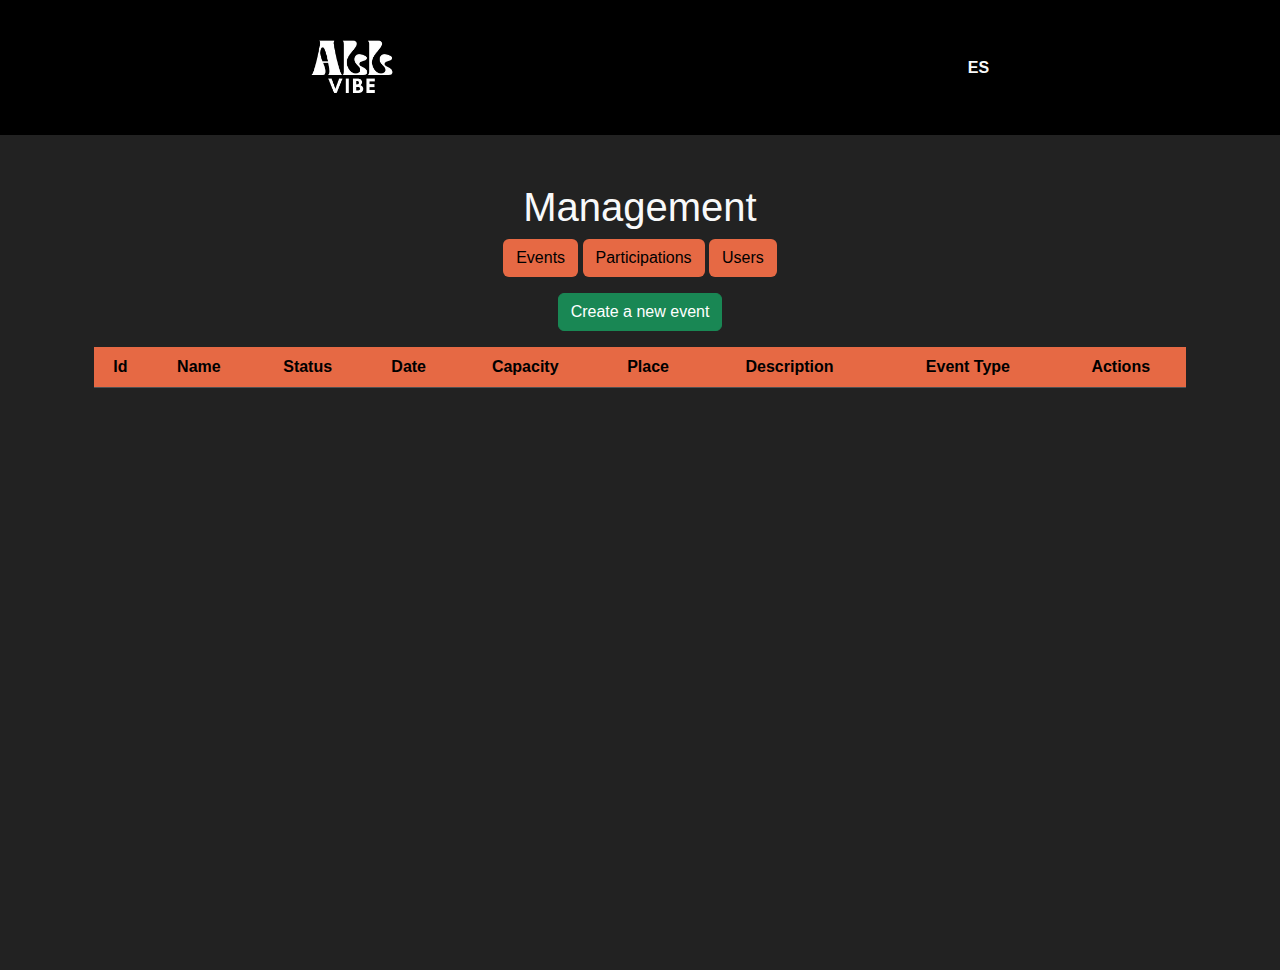
<file: pages/admin.html>
<!DOCTYPE html>
<html lang="es">
  <head>
    <meta charset="UTF-8" />
    <meta name="viewport" content="width=device-width, initial-scale=1.0" />
    <title>Management AllVibe</title>
    <link
      href="https://cdn.jsdelivr.net/npm/bootstrap@5.3.3/dist/css/bootstrap.min.css"
      rel="stylesheet"
      integrity="sha384-QWTKZyjpPEjISv5WaRU9OFeRpok6YctnYmDr5pNlyT2bRjXh0JMhjY6hW+ALEwIH"
      crossorigin="anonymous"
    />
    <link
      href="https://unpkg.com/boxicons@2.1.4/css/boxicons.min.css"
      rel="stylesheet"
    />
    <link rel="stylesheet" href="/styles/admin.css" />
    <link rel="stylesheet" href="/styles/loginRegister/log.css">
  </head>
  <body id="body" class="vh-100">
    <header class="mb-5">
      <nav class="navbar navbar-expand-lg bg-black p-0">
        <div class="container-fluid justify-content-around">
          <button
            class="navbar-toggler"
            type="button"
            data-bs-toggle="collapse"
            data-bs-target="#navbarNav"
            aria-controls="navbarNav"
            aria-expanded="false"
            aria-label="Toggle navigation"
          >
            <span class="navbar-toggler-icon"></span>
          </button>
          <div class="logo">
            <a href="./../index.html">
            <img src="/img/logoAmo.png" alt="logo" />
            </a>
          </div>
          <div class="login">
            <ul class="navbar-nav">
              <li class="nav-item">
                <a
                  class="nav-link text-light change-language"
                  aria-disabled="true"
                  data-lang="es/en"
                  href="#"
                  >ES/EN</a
                >
              </li>
            </ul>
          </div>
        </div>
      </nav>
    </header>

    <div id="modalContentM" class="modalContentM disebled_">
      <div class="containerM" id="container">
        <div class="form-containerM sign-up-containerM">
          <form action="#">
            <a href="#" id="logC">x</a>
            <h2 data-lang="create-account" >Create Account</h2>
            <span data-lang="infoLog">or use your email for registration</span>
            <input type="text" placeholder="Name" id="username" name="username" />
            <input type="email" placeholder="Email" id="emailRegister" name="email" />
            <input type="password" placeholder="Password" id="passwordRegister" name="password" />
            <button type="submit" id="Sign" data-lang="button-signUp">Sign Up</button>
          </form>
        </div>
        <div class="form-containerM sign-in-containerM">
          <form action="#">
            <a href="#" id="logCd">x</a>
            <h2 data-lang="signIn">Sign in</h2>
            <span data-lang="infoLog2" >or use your account</span>
            <input type="email" placeholder="Email" id="emailLogin" />
            <input type="password" placeholder="Password" id="passwordLogin"/>
            <a href="#">Forgot your password?</a>
            <button type="submit" id="loginBtn" data-lang="button-signIn">Sign In</button>
          </form>
        </div>
        <div class="overlay-containerM">
          <div class="overlayM">
            <div class="overlay-panelM overlay-leftM">
              <h2 data-lang="welcome">Welcome Back!</h2>
              <p data-lang="infolog3">
                To keep connected with us please login with your personal info
              </p>
              <button data-lang="signIn" class="ghostM" id="signIn">Sign In</button>
            </div>
            <div class="overlay-panelM overlay-rightM">
              <h2 data-lang="hello">Hello, Friend!</h2>
              <p data-lang="infolog4">Enter your personal details and start journey with us</p>
              <button data-lang="create-account" class="ghostM" id="signUp">Sign Up</button>
            </div>
          </div>
        </div>
      </div>
    </div>

    <!-- Management -->

    <div class="container text-center">
      <h1 data-lang="management" class="text-center text-light">Management</h1>
      <a data-lang="events" href="#" class="btn btn-management text-light mb-3" id="events-buttton"
        >Events</a
      >
      <a
        href="#"
        class="btn btn-management text-light mb-3"
        id="participations-buttton"
        data-lang="participations"
        >Participations</a
      >
      <a data-lang="users" href="#" class="btn btn-management text-light mb-3" id="users-buttton"
        >Users</a
      >
      <div class="container" id="tables">
        <div>
          <a data-lang="newEvent" class="btn btn-success mb-3"> Create a new event </a>
        </div>

        <table class="table table-striped table-hover table-dark">
          <thead>
            <tr>
              <th scope="col">Id</th>
              <th data-lang="inputName" scope="col">Name</th>
              <th scope="col">Status</th>
              <th data-lang="inputDate" scope="col">Date</th>
              <th data-lang="inputCapacity" scope="col">Capacity</th>
              <th data-lang="inputPlace" scope="col">Place</th>
              <th data-lang="inputDescripion" scope="col">Descripion</th>
              <th data-lang="inputEventType" scope="col">EventType</th>
              <th data-lang="actions" scope="col">Actions</th>
            </tr>
          </thead>
          <tbody>
            <tr>
              <td scope="row">1</td>
              <td>Mark</td>
              <td>Otto</td>
              <td>@mdo</td>
              <td>Mark</td>
              <td>Otto</td>
              <td>@mdo</td>
              <td>
                <div class="d-flex gap-1">
                  <a class="btn btn-primary">
                    <i class="bx bxs-edit-alt"></i>
                  </a>
                  <a class="btn btn-danger">
                    <i class="bx bxs-trash"></i>
                  </a>
                </div>
              </td>
            </tr>
          </tbody>
        </table>
      </div>
    </div>

    <!-- Modal Event -->

    <div
      class="modal fade"
      id="modalEvent"
      tabindex="-1"
      aria-labelledby="exampleModalLabel"
      aria-hidden="true"
    >
      <div class="modal-dialog">
        <div class="modal-content">
          <div class="modal-header">
            <h1 data-lang="AddEvent" class="modal-title fs-5" id="exampleModalLabel">Add event</h1>
            <button
              type="button"
              class="btn-close"
              data-bs-dismiss="modal"
              aria-label="Close"
            ></button>
          </div>
          <div class="modal-body d-flex flex-column align-items-center">
            <form
              class="d-flex justify-content-center flex-column align-items-center h-75 w-50"
            >
              <input type="hidden" id="eventId" name="eventId">
              <div class="form-floating mb-3">
                <input
                  type="text"
                  class="form-control"
                  id="nameEvent"
                  placeholder="Name"
                  name="nameEvent"
                />
                <label data-lang="inputName" for="nameEvent" class="form-label">Name</label>
              </div>
              <div class="form-floating mb-3">
                <input
                  type="text"
                  class="form-control"
                  id="placeEvent"
                  placeholder="Place"
                  name="nameEvent"
                />
                <label data-lang="inputPlace" for="placeEvent" class="form-label">Place</label>
              </div>
              <div class="form-floating mb-3">
                <input
                  type="date"
                  class="form-control"
                  id="dateEvent"
                  placeholder="Date"
                  name="dateEvent"
                />
                <label data-lang="inputDate" for="dateEvent" class="form-label">Date </label>
              </div>
              <div class="form-floating mb-3">
                <input
                  type="text"
                  class="form-control"
                  id="capacityEvent"
                  placeholder="Capacity"
                  name="capacityEvent"
                />
                <label data-lang="inputCapacity" for="capacityEvent" class="form-label">Capacity</label>
              </div>
              <div class="form-floating mb-3">
                <input
                  type="text"
                  class="form-control"
                  id="descriptionEvent"
                  placeholder="Description"
                  name="descriptionEvent"
                />
                <label data-lang="inputDescription" for="descriptionEvent" class="form-label">Description</label>
              </div>
              <div class="form-floating mb-3">
                <select
                  class="form-select"
                  id="eventType"
                  aria-label="Floating label select example"
                  name="type"
                >
                  <option data-lang="inputEventType" selected>Event Type</option>
                  <option data-lang="inputConference" value="CONFERENCE">Conference</option>
                  <option data-lang="inputFestival" value="FESTIVAL">Festival</option>
                </select>
              </div>
              <div class="form-floating mb-3">
                <select
                  class="form-select"
                  id="statusEvent"
                  aria-label="Floating label select example"
                  name="type"
                >
                  <option data-lang="inputStatus" selected>Status</option>
                  <option data-lang="inputActive" value="ACTIVE">Active</option>
                  <option data-lang="inputInactive" value="INACTIVE">Inactive</option>
                  <option data-lang="inputCompleted" value="COMPLETED">Completed</option>
                  <option data-lang="inputCancelled" value="CANCELLED">Cancelled</option>
                  <option data-lang="inputPostponed" value="POSTPONED">Postponed</option>
                </select>
              </div>
            </form>
          </div>
          <div class="modal-footer">
            <button
              type="button"
              class="btn btn-secondary"
              data-bs-dismiss="modal"
              data-lang="close"
            >
              Close
            </button>
            <button data-lang="saveB" type="button" class="btn btn-primary" id="saveEvent">Save changes</button>
          </div>
        </div>
      </div>
    </div>

    <!--Modal Users-->

<!-- Modal de edición de usuario -->
<div class="modal fade" id="editUserModal" tabindex="-1" aria-labelledby="editUserModalLabel" aria-hidden="true">
  <div class="modal-dialog">
      <div class="modal-content">
          <div class="modal-header">
              <h5 class="modal-title" id="edit-user-btn">Editar Usuario</h5>
              <button type="button" class="btn-close" data-bs-dismiss="modal" aria-label="Close"></button>
          </div>
          <div class="modal-body">
              <!-- Formulario de edición de usuario -->
              <form id="editUserForm">
                  <input type="hidden" id="editUserId">
                  <div class="mb-3">
                      <label for="editUsername" class="form-label">Nombre de Usuario</label>
                      <input type="text" class="form-control" id="editUsername">
                  </div>
                  <div class="mb-3">
                      <label for="editEmail" class="form-label">Correo Electrónico</label>
                      <input type="email" class="form-control" id="editEmail">
                  </div>
                  <div class="mb-3">
                      <label for="editRole" class="form-label">Role</label>
                      <input type="text" class="form-control" id="editRole">
                  </div>
              </form>
          </div>
          <div class="modal-footer">
              <button type="button" class="btn btn-secondary" data-bs-dismiss="modal">Cerrar</button>
              <button type="button" class="btn btn-primary" id="saveChangesBtn">Guardar Cambios</button>
          </div>
      </div>
  </div>
</div>



    <!-- Modal participation -->

    <div
      class="modal fade"
      id="modalEventParticipation"
      tabindex="-1"
      aria-labelledby="exampleModalLabel"
      aria-hidden="true"
    >
      <div class="modal-dialog">
        <div class="modal-content">
          <div class="modal-header">
            <h1 data-lang="addP" class="modal-title fs-5" id="exampleModalLabel">Add participation</h1>
            <button
              type="button"
              class="btn-close"
              data-bs-dismiss="modal"
              aria-label="Close"
            ></button>
          </div>
          <div class="modal-body d-flex flex-column align-items-center">
            <form
              class="d-flex justify-content-center flex-column align-items-center h-75 w-50"
            >
            <input type="hidden" id="partId" name="partId">
              <div class="form-floating mb-3">
                <select
                  class="form-select"
                  id="roleParticipant"
                  aria-label="Floating label select example"
                  name="type"
                >
                  <option data-lang="inputSelectPR" selected>Select Participant Role</option>
                  <option data-lang="inputSpectator" value="SPECTATOR">Spectator</option>
                  <option data-lang="inputArtist" value="ARTIST">Artist</option>
                  <option data-lang="inputLecturer" value="LECTURER">Lecturer</option>
                </select>
              </div>
              <div class="form-floating mb-3">
                <select
                  class="form-select"
                  id="eventParticipation"
                  aria-label="Floating label select example"
                  name="type"
                >
                  <option data-lang="inputSelect" selected>Select Event</option>
                  <option data-lang="inputConference" value="CONFERENCE">Conference</option>
                  <option data-lang="inputFestival" value="FESTIVAL">Festival</option>
                </select>
              </div>
              <div class="form-floating mb-3">
                <select
                  class="form-select"
                  id="userParticipation"
                  aria-label="Floating label select example"
                  name="type"
                >
                  <option data-lang="selectUser" selected>Select User</option>
                  <option data-lang="inputConference" value="CONFERENCE">Conference</option>
                  <option data-lang="inputFestival" value="FESTIVAL">Festival</option>
                </select>
              </div>
            </form>
          </div>
          <div class="modal-footer">
            <button
              type="button"
              class="btn btn-secondary"
              data-bs-dismiss="modal"
              data-lang="close"
            >
              Close
            </button>
            <button data-lang="saveB" type="button" class="btn btn-primary" id="saveParticipation">Save changes</button>
          </div>
        </div>
      </div>
    </div>

    <script
      src="https://cdn.jsdelivr.net/npm/bootstrap@5.3.3/dist/js/bootstrap.bundle.min.js"
      integrity="sha384-YvpcrYf0tY3lHB60NNkmXc5s9fDVZLESaAA55NDzOxhy9GkcIdslK1eN7N6jIeHz"
      crossorigin="anonymous"
    ></script>
    <script src="/js/admin.js"></script>
    <script src="/js/traslatorAdmin.js"></script>
    <script src="/js/loginR.js"></script>
  </body>
</html>
</file>
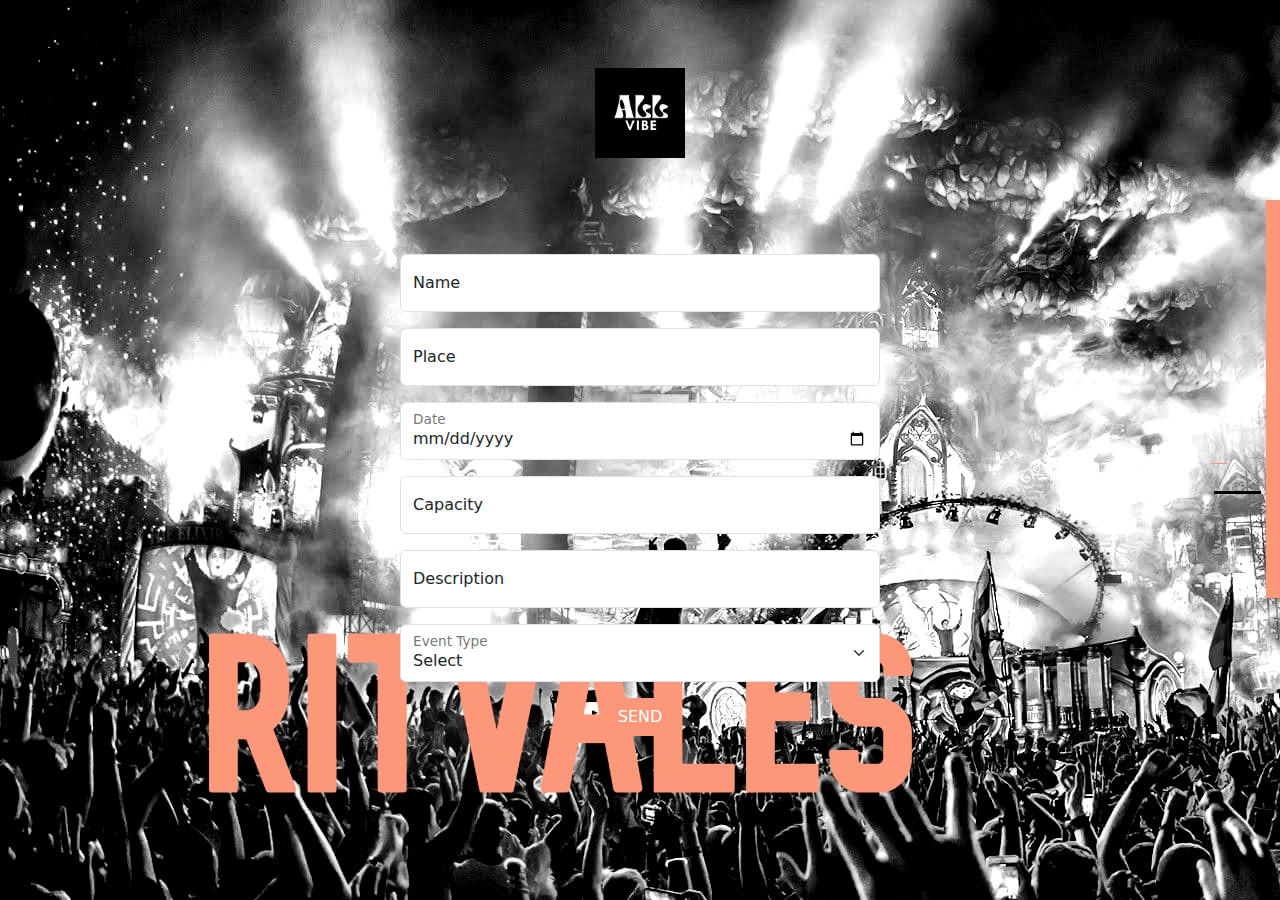
<file: pages/formEvent.html>
<!DOCTYPE html>
<html lang="en">
<head>
    <meta charset="UTF-8">
    <meta name="viewport" content="width=device-width, initial-scale=1.0">
    <link href="https://cdn.jsdelivr.net/npm/bootstrap@5.3.3/dist/css/bootstrap.min.css" rel="stylesheet" integrity="sha384-QWTKZyjpPEjISv5WaRU9OFeRpok6YctnYmDr5pNlyT2bRjXh0JMhjY6hW+ALEwIH" crossorigin="anonymous">
    <link rel="stylesheet" href="/styles/formEvent.css">
    <title>AllVibe</title>
</head>

<body class="vh-100 bg-black d-flex flex-column justify-content-center align-items-center">
  <header >
    <a href="/index.html"><img class="logo" src="/img/logoAmo.png" alt="logo"></a>
  </header>
    <form class="form d-flex justify-content-center flex-column align-items-center h-75 w-50" action="https://formspree.io/f/moqgboag"
    method="POST">
        <div class="form-floating mb-3">
            <input type="text" class="form-control" id="name" placeholder="Name" name="name">
            <label data-lang="inputName" for="name" class="form-label">Na</label>
          </div>
        <div class="form-floating mb-3">
            <input type="text" class="form-control" id="place" placeholder="Place" name="place">
            <label data-lang="inputPlace" for="place" class="form-label">Place</label>

        </div>
        <div class="form-floating mb-3">
            <input type="date" class="form-control" id="date" placeholder="Date" name="date">
            <label data-lang="inputDate" for="date" class="form-label">Date </label>
          </div>
          <div class="form-floating mb-3">
              <input type="text" class="form-control" id="capacity" placeholder="Capacity" name="capacity">
              <label data-lang="inputCapacity" for="capacity" class="form-label">Capacity</label>
  
          </div>
          <div class="form-floating mb-3">
              <input type="text" class="form-control" id="description" placeholder="Description" name="description">
              <label data-lang="inputDescription" for="description" class="form-label">Description</label>

          </div>
          <div class="form-floating mb-3">
            <select class="form-select" id="floatingSelect" aria-label="Floating label select example" name="type">
                <option data-lang="inputSelect" selected>--</option>
                <option data-lang="inputConference" value="CONFERENCE">Conference</option>
                <option data-lang="inputFestival" value="FESTIVAL">Festival</option>
                
              </select>
                <label data-lang="inputEventType" for="floatingSelect">Event Type</label>
          </div>
        <button type="submit" class="btn btn-primary">SEND</button>
      </form>
      <script src="https://cdn.jsdelivr.net/npm/bootstrap@5.3.3/dist/js/bootstrap.bundle.min.js" integrity="sha384-YvpcrYf0tY3lHB60NNkmXc5s9fDVZLESaAA55NDzOxhy9GkcIdslK1eN7N6jIeHz" crossorigin="anonymous"></script>
      <script src="/js/formEvent.js"></script>
    </body>
</html>
</file>
<file: styles/admin.css>
*{
  box-sizing: border-box;
  font-family: "Roboto Condensed", sans-serif;   
}

body{
  background: #222;
}

th{
  background: #e66944 !important;
  color: black !important;
}

a.btn-management{
  background: #e66944 !important;
  color: black !important;

}

a.btn-management:hover{
  background: #222 !important;
  color: #e66944 !important;
  border: 1px solid #e66944;
  
}

header{
  font-weight: bold;
  color: #fff;
  
}

.logo img {
  height: 15vh;
}

.nav-link:hover{
  color: #FC9779 !important;
}
</file>
<file: styles/loginRegister/log.css>
*{
  box-sizing: border-box;
  font-family: "Roboto Condensed", sans-serif;   
}

body {
  position: relative;
}

.noScroll{
  overflow: hidden;
}

.modalContentM {
  backdrop-filter: blur(5px);
  position: absolute;
  top: 0;
  display: flex;
  justify-content: center;
  align-items: center;
  flex-direction: column;
  height: 110%;
  width: 100vw;
  margin: -20px 0 50px;
}

.modalContentM.disebled_ {
  
  pointer-events: none;
  opacity: 0;
  z-index: 0;
}

.modalContentM.initial_disabled {
  pointer-events: none;
  animation: disabled 0.6s;
  opacity: 0;
  z-index: 0;
}

@keyframes disabled {
  from {
    opacity: 1;
    z-index: 5;
  }
  to {
    opacity: 0;
    z-index: 0;
  }
}

.modalContentM.action_look {
  pointer-events: all;
  animation: look 0.6s;
  opacity: 1;
  z-index: 5;
}
@keyframes look {
  from {
    opacity: 0;
    z-index: 0;
  }
  to {
    opacity: 1;
    z-index: 5;
  }
}

.modalContentM h2 {
  font-weight: bold;
  margin: 0;
}

.modalContentM p {
  font-size: 14px;
  font-weight: 100;
  line-height: 20px;
  letter-spacing: 0.5px;
  margin: 20px 0 30px;
}

.modalContentM span {
  font-size: 12px;
}

.modalContentM a {
  color: #333;
  font-size: 14px;
  text-decoration: none;
  margin: 15px 0;
}

.modalContentM button {
  border-radius: 20px;
  border: 1px solid #ff4b2b;
  background-color: #ff4b2b;
  color: #ffffff;
  font-size: 12px;
  font-weight: bold;
  padding: 12px 45px;
  letter-spacing: 1px;
  text-transform: uppercase;
  transition: transform 80ms ease-in;
}

.modalContentM button:active {
  transform: scale(0.95);
}

.modalContentM button:focus {
  outline: none;
}

.modalContentM button.ghost {
  background-color: transparent;
  border-color: #ffffff;
}

.modalContentM form {
  background-color: #ffffff;
  display: flex;
  align-items: center;
  justify-content: center;
  flex-direction: column;
  padding: 0 50px;
  height: 100%;
  text-align: center;
}

.modalContentM input {
  background-color: #eee;
  border: none;
  padding: 12px 15px;
  margin: 8px 0;
  width: 100%;
}

.containerM {
  background-color: #fff;
  border-radius: 10px;
  position: relative;
  overflow: hidden;
  width: 768px;
  max-width: 100%;
  min-height: 480px;
}

.form-containerM {
  position: absolute;
  top: 0;
  height: 100%;
  transition: all 0.6s ease-in-out;

  & #logC {
    z-index: 5;
    position: absolute;
    font-size: 25px;
    top: 0;
    right: 25px;
    font-weight: bold;
    color: black;
    cursor: pointer;
  }
  & #logCd {
    z-index: 5;
    position: absolute;
    font-size: 25px;
    top: 0;
    right: 25px;
    font-weight: bold;
    color: black;
    cursor: pointer;
  }
}

.sign-in-containerM {
  left: 0;
  width: 50%;
  z-index: 2;
}

.containerM.right-panel-activeM .sign-in-containerM {
  transform: translateX(100%);
}

.sign-up-containerM {
  left: 0;
  width: 50%;
  opacity: 0;
  z-index: 1;
  & form button{
  margin-top: 5px;
  }
}

.containerM.right-panel-activeM .sign-up-containerM {
  transform: translateX(100%);
  opacity: 1;
  z-index: 5;
  animation: show 0.6s;
}

@keyframes show {
  0%,
  49.99% {
    opacity: 0;
    z-index: 1;
  }

  50%,
  100% {
    opacity: 1;
    z-index: 5;
  }
}

.overlay-containerM {
  position: absolute;
  top: 0;
  left: 50%;
  width: 50%;
  height: 100%;
  overflow: hidden;
  transition: transform 0.6s ease-in-out;
  z-index: 100;
}

.containerM.right-panel-activeM .overlay-containerM {
  transform: translateX(-100%);
}

.overlayM {
  background: #fc9779;
  background: -webkit-linear-gradient(to right, #ff5e42, #fc9779);
  background: linear-gradient(to right, #ff5e42, #fc9779);
  background-repeat: no-repeat;
  background-size: cover;
  background-position: 0 0;
  color: #ffffff;
  position: relative;
  left: -100%;
  height: 100%;
  width: 200%;
  transform: translateX(0);
  transition: transform 0.6s ease-in-out;
}

.containerM.right-panel-activeM .overlayM {
  transform: translateX(50%);
}

.overlay-panelM {
  position: absolute;
  display: flex;
  align-items: center;
  justify-content: center;
  flex-direction: column;
  padding: 0 40px;
  text-align: center;
  top: 0;
  height: 100%;
  width: 50%;
  transform: translateX(0);
  transition: transform 0.6s ease-in-out;
}

.overlay-leftM {
  transform: translateX(-20%);
}

.containerM.right-panel-activeM .overlay-leftM {
  transform: translateX(0);
}

.overlay-rightM {
  right: 0;
  transform: translateX(0);
}

.containerM.right-panel-activeM .overlay-rightM {
  transform: translateX(20%);
}
</file>
<file: styles/formEvent.css>
* {
    box-sizing: border-box;
}

input, select {
    width: 30rem !important;
}

body{
    background-image: url(/img/ritvales2.jpg);
    
}

.logo{
    width: 10vh;
    background-color: black;
}

.btn-primary{
    background-color: #FC9779;
    border-color: #FC9779;
    transition: 1s;
}
.btn-primary:hover{
    background-color: black;
    color: #FC9779;
    border-color: #FC9779;
}
</file>
